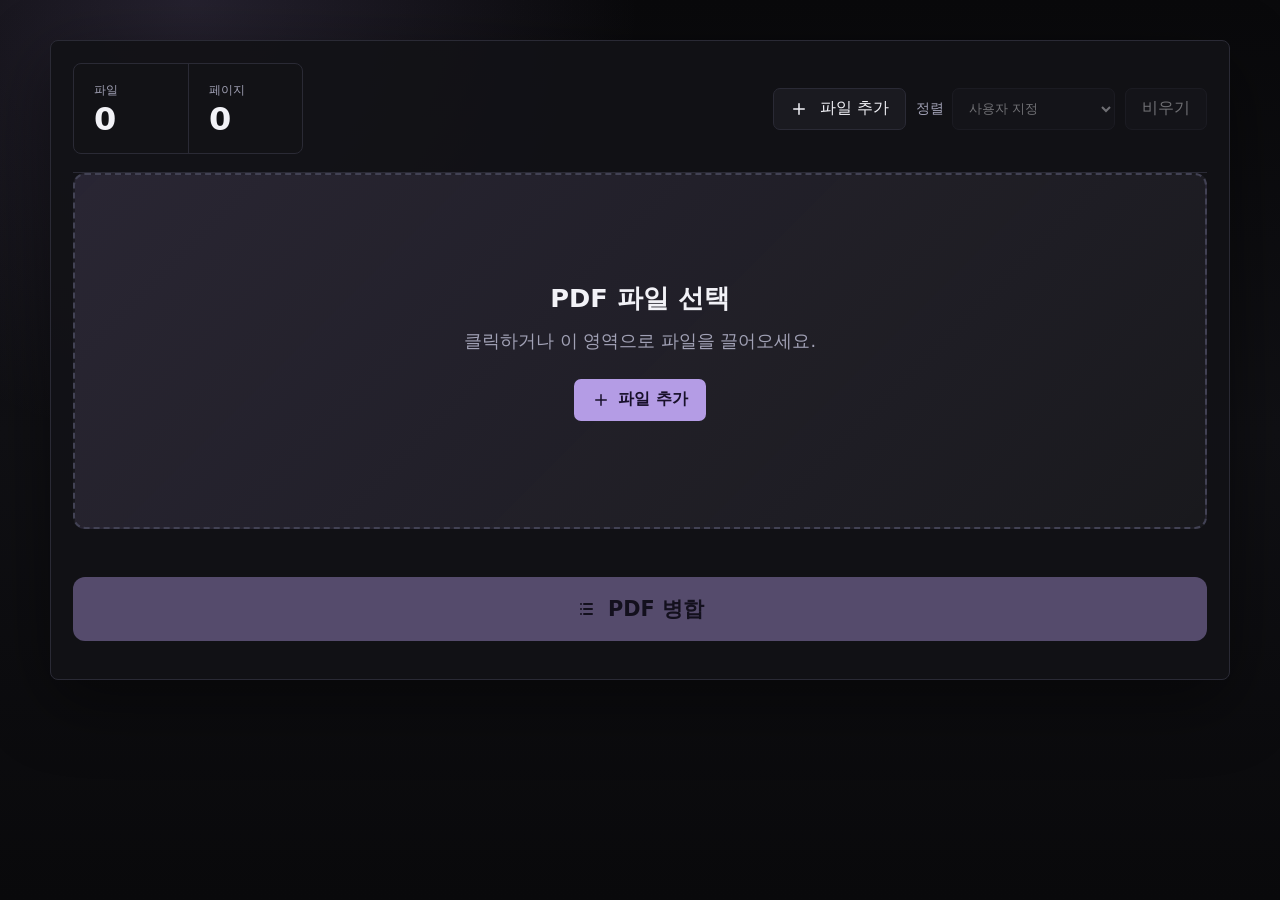
<file: index.html>
<!doctype html>
<html lang="ko">
  <head>
    <meta charset="utf-8">
    <meta http-equiv="Content-Security-Policy" content="default-src 'none'; script-src 'self'; style-src 'self'; connect-src 'none'; object-src 'none'; base-uri 'none'; form-action 'none'">
    <meta name="viewport" content="width=device-width, initial-scale=1">
    <title>PDF 병합</title>
    <link rel="stylesheet" href="styles.css">
  </head>
  <body>
    <main class="app">
      <section class="workspace">
        <section class="queue panel" id="queuePanel" aria-label="병합 예정 파일">
          <input class="file-input" id="fileInput" type="file" accept="application/pdf,.pdf" multiple>
          <div class="queue-toolbar">
            <div class="summary" aria-label="선택 상태">
              <div class="metric">
                <span>파일</span>
                <strong id="fileCount">0</strong>
              </div>
              <div class="metric">
                <span>페이지</span>
                <strong id="pageCount">0</strong>
              </div>
            </div>
            <div class="queue-controls">
              <label class="secondary-button" for="fileInput">
                <svg viewBox="0 0 24 24" aria-hidden="true" class="add-file-icon">
                  <path d="M12 5v14"></path>
                  <path d="M5 12h14"></path>
                </svg>
                파일 추가
              </label>
              <label class="sort-control" for="sortSelect">
                <span>정렬</span>
                <select id="sortSelect" disabled>
                  <option value="manual">사용자 지정</option>
                  <option value="nameAsc">파일명 오름차순</option>
                  <option value="nameDesc">파일명 내림차순</option>
                  <option value="sizeAsc">크기 작은순</option>
                  <option value="sizeDesc">크기 큰순</option>
                  <option value="pagesAsc">페이지 적은순</option>
                  <option value="pagesDesc">페이지 많은순</option>
                  <option value="addedAsc">추가순</option>
                </select>
              </label>
              <button class="secondary-button" id="clearButton" type="button" disabled>비우기</button>
            </div>
          </div>

          <ol class="file-list" id="fileList"></ol>
          <label class="drop-zone" id="emptyState" for="fileInput">
            <span class="drop-copy">
              <strong>PDF 파일 선택</strong>
              <span>클릭하거나 이 영역으로 파일을 끌어오세요.</span>
            </span>
            <span class="primary-button" aria-hidden="true">
              <svg viewBox="0 0 24 24" aria-hidden="true">
                <path d="M12 5v14"></path>
                <path d="M5 12h14"></path>
              </svg>
              파일 추가
            </span>
          </label>

          <p class="status" id="status" role="status" aria-live="polite"></p>

          <div class="actions">
            <div class="actions-left">
              <button class="primary-button" id="mergeButton" type="button" disabled>
                <svg viewBox="0 0 24 24" aria-hidden="true">
                  <path d="M8 7h8"></path>
                  <path d="M8 12h8"></path>
                  <path d="M8 17h8"></path>
                  <path d="M5 7h.01"></path>
                  <path d="M5 12h.01"></path>
                  <path d="M5 17h.01"></path>
                </svg>
                PDF 병합
              </button>
            </div>
            <div class="actions-right" id="downloadSlot"></div>
          </div>
        </section>
      </section>
    </main>

    <template id="fileRowTemplate">
      <li class="file-row" draggable="true">
        <span class="drag-handle" title="끌어서 순서 변경" aria-hidden="true">
          <svg viewBox="0 0 24 24">
            <path d="M9 5h.01"></path>
            <path d="M15 5h.01"></path>
            <path d="M9 12h.01"></path>
            <path d="M15 12h.01"></path>
            <path d="M9 19h.01"></path>
            <path d="M15 19h.01"></path>
          </svg>
        </span>
        <span class="file-main">
          <span class="file-name"></span>
          <span class="file-meta"></span>
        </span>
        <span class="row-controls">
          <button class="icon-button move-up" type="button" title="위로 이동" aria-label="위로 이동">
            <svg viewBox="0 0 24 24" aria-hidden="true">
              <path d="m18 15-6-6-6 6"></path>
            </svg>
          </button>
          <button class="icon-button move-down" type="button" title="아래로 이동" aria-label="아래로 이동">
            <svg viewBox="0 0 24 24" aria-hidden="true">
              <path d="m6 9 6 6 6-6"></path>
            </svg>
          </button>
          <button class="icon-button remove" type="button" title="삭제" aria-label="삭제">
            <svg viewBox="0 0 24 24" aria-hidden="true">
              <path d="M3 6h18"></path>
              <path d="M8 6V4h8v2"></path>
              <path d="m10 11 .5 6"></path>
              <path d="m14 11-.5 6"></path>
              <path d="M6 6l1 15h10l1-15"></path>
            </svg>
          </button>
        </span>
      </li>
    </template>

    <script src="src/pdf-merger.js"></script>
    <script src="src/app.js"></script>
  </body>
</html>
</file>
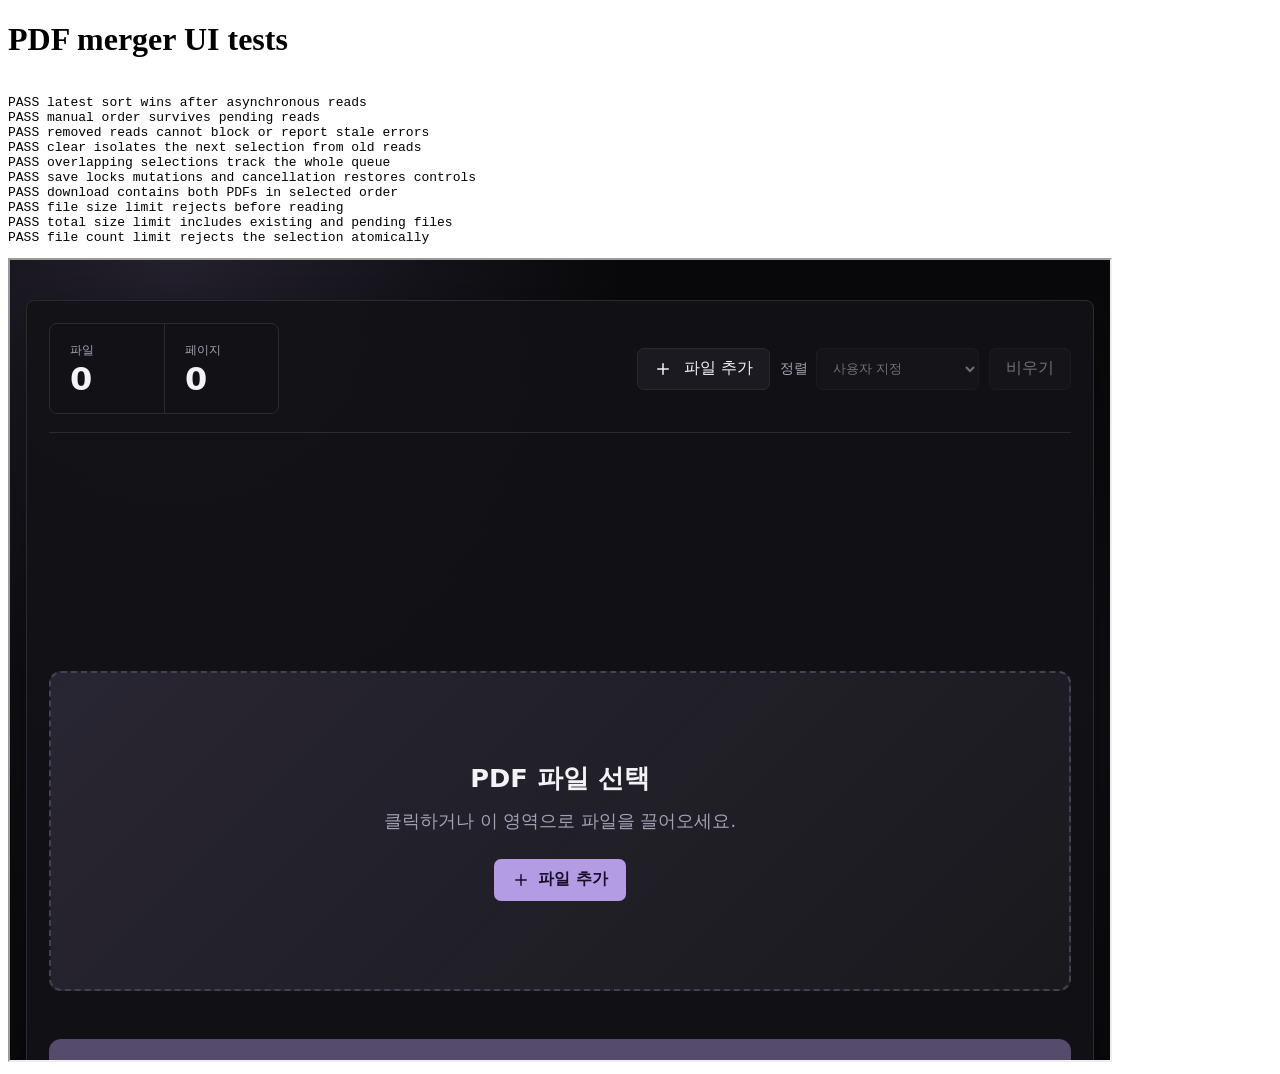
<file: tests/test-app.html>
<!doctype html>
<html lang="ko">
  <meta charset="utf-8">
  <title>PDF merger UI tests</title>
  <h1>PDF merger UI tests</h1>
  <pre id="results">Running…</pre>
  <iframe id="app" title="PDF merger under test" width="1100" height="800"></iframe>
  <script src="pdf-fixtures.js"></script>
  <script>
    (async function () {
      const results = document.getElementById("results");
      const frame = document.getElementById("app");
      const report = { passed: 0, failed: 0, errors: [] };
      let caseNumber = 0;
      const tick = () => new Promise((resolve) => setTimeout(resolve, 0));
      function assert(condition, message) {
        if (!condition) throw new Error(message);
      }
      async function openApp() {
        await new Promise((resolve) => {
          frame.onload = resolve;
          frame.src = "../index.html?test=" + (++caseNumber);
        });
        const w = frame.contentWindow;
        const d = frame.contentDocument;
        const get = (id) => d.getElementById(id);
        const names = () => Array.from(d.querySelectorAll(".file-name"), (node) => node.textContent).join(",");
        function selectFiles(filesToAdd) {
          const transfer = new w.DataTransfer();
          filesToAdd.forEach((file) => transfer.items.add(file));
          get("fileInput").files = transfer.files;
          get("fileInput").dispatchEvent(new w.Event("change"));
        }
        function select(namesToAdd) {
          selectFiles(namesToAdd.map((name) => new w.File(
            [PdfFixtures.makeSinglePagePdf(name)], name, { type: "application/pdf" }
          )));
        }
        function holdReads() {
          const pending = [];
          w.File.prototype.arrayBuffer = function () {
            return new Promise((resolve, reject) => pending.push({
              name: this.name,
              resolve: () => resolve(PdfFixtures.makeSinglePagePdf(this.name).buffer),
              reject: () => reject(new Error("test read failure"))
            }));
          };
          return pending;
        }
        function sort(value) {
          get("sortSelect").value = value;
          get("sortSelect").dispatchEvent(new w.Event("change"));
        }
        return { w, d, get, names, select, selectFiles, holdReads, sort };
      }
      async function test(name, action) {
        try {
          await action(await openApp());
          report.passed++;
          results.textContent += "\nPASS " + name;
        } catch (error) {
          report.failed++;
          report.errors.push(name + ": " + error.message);
          results.textContent += "\nFAIL " + name + ": " + error.message;
        }
      }

      results.textContent = "";
      await test("latest sort wins after asynchronous reads", async (app) => {
        assert(app.d.styleSheets.length === 1, "relative stylesheet did not load");
        const pending = app.holdReads();
        app.sort("nameAsc");
        app.select(["a.pdf", "b.pdf"]);
        app.sort("nameDesc");
        pending.forEach((file) => file.resolve());
        await tick();
        assert(app.names() === "b.pdf,a.pdf", "old sort overwrote the current sort");
        assert(!app.get("mergeButton").disabled, "ready files cannot merge");
        assert(app.get("pageCount").textContent === "2", "page count differs");
      });

      await test("manual order survives pending reads", async (app) => {
        const pending = app.holdReads();
        app.sort("nameAsc");
        app.select(["a.pdf", "b.pdf"]);
        app.d.querySelectorAll(".move-up")[1].click();
        pending[1].resolve();
        pending[0].resolve();
        await tick();
        assert(app.names() === "b.pdf,a.pdf", "manual order was overwritten");
        assert(app.get("sortSelect").value === "manual", "manual mode was lost");
      });

      await test("removed reads cannot block or report stale errors", async (app) => {
        const pending = app.holdReads();
        app.select(["removed.pdf", "kept.pdf"]);
        app.d.querySelector(".remove").click();
        pending[1].resolve();
        await tick();
        assert(!app.get("mergeButton").disabled, "removed pending read still blocks merging");
        const status = app.get("status").textContent;
        pending[0].reject();
        await tick();
        assert(app.names() === "kept.pdf", "removed file reappeared");
        assert(app.get("status").textContent === status, "removed file published an error");
      });

      await test("clear isolates the next selection from old reads", async (app) => {
        const pending = app.holdReads();
        app.select(["old.pdf"]);
        app.get("clearButton").click();
        app.select(["new.pdf"]);
        pending[1].resolve();
        await tick();
        const status = app.get("status").textContent;
        pending[0].resolve();
        await tick();
        assert(app.names() === "new.pdf", "old selection was restored");
        assert(app.get("status").textContent === status, "old read changed current status");
      });

      await test("overlapping selections track the whole queue", async (app) => {
        const pending = app.holdReads();
        app.select(["slow.pdf"]);
        app.select(["fast.pdf"]);
        pending[1].resolve();
        await tick();
        assert(app.get("mergeButton").disabled, "pending file allowed a merge");
        assert(app.get("status").textContent.includes("확인하는 중"), "queue reported ready too early");
        pending[0].reject();
        await tick();
        assert(app.get("mergeButton").disabled, "invalid file allowed a merge");
        assert(app.get("status").classList.contains("is-error"), "read error is missing");
        app.d.querySelector(".remove").click();
        assert(!app.get("mergeButton").disabled, "removing invalid file did not unblock merging");
      });

      await test("save locks mutations and cancellation restores controls", async (app) => {
        const pending = app.holdReads();
        app.select(["a.pdf", "b.pdf"]);
        pending.forEach((file) => file.resolve());
        await tick();
        let cancel;
        app.w.showSaveFilePicker = () => new Promise((resolve, reject) => { cancel = reject; });
        app.get("mergeButton").click();
        for (const id of ["fileInput", "clearButton", "sortSelect", "mergeButton"]) {
          assert(app.get(id).disabled, id + " remains enabled during save");
        }
        assert(Array.from(app.d.querySelectorAll(".remove"), (node) => node.disabled).every(Boolean), "remove buttons remain enabled");
        app.select(["ignored.pdf"]);
        assert(app.names() === "a.pdf,b.pdf", "file was added during save");
        cancel(new app.w.DOMException("Cancelled", "AbortError"));
        await tick();
        assert(!app.get("mergeButton").disabled, "merge stayed locked after cancellation");
        assert(!app.get("fileInput").disabled, "input stayed locked after cancellation");
        assert(app.get("status").textContent.includes("취소"), "cancellation was not reported");
      });

      await test("download contains both PDFs in selected order", async (app) => {
        const pending = app.holdReads();
        app.select(["first.pdf", "second.pdf"]);
        pending.forEach((file) => file.resolve());
        await tick();
        app.w.showSaveFilePicker = undefined;
        let savedBlob;
        let downloadName;
        app.w.URL.createObjectURL = (blob) => { savedBlob = blob; return "blob:test"; };
        app.w.HTMLAnchorElement.prototype.click = function () { downloadName = this.download; };
        app.get("mergeButton").click();
        assert(downloadName === "merged.pdf", "download was not started");
        const bytes = new Uint8Array(await savedBlob.arrayBuffer());
        const text = new TextDecoder("latin1").decode(bytes);
        assert(text.includes("(first.pdf 1 0 R literal)"), "first page content was lost");
        assert(text.includes("(second.pdf 1 0 R literal)"), "second page content was lost");
        assert(text.indexOf("(first.pdf") < text.indexOf("(second.pdf"), "page order changed");
        assert(app.w.PdfMerger.analyzePdfDocument(bytes).pageCount === 2, "merged page count differs");
        assert(!app.get("mergeButton").disabled, "download left UI locked");
      });

      await test("file size limit rejects before reading", async (app) => {
        const pending = app.holdReads();
        Object.defineProperty(app.w.File.prototype, "size", {
          get() { return app.w.PdfMerger.LIMITS.fileBytes + 1; }
        });
        app.select(["oversized.pdf"]);
        assert(pending.length === 0, "oversized file was read");
        assert(app.names() === "", "oversized file entered the queue");
        assert(app.get("mergeButton").disabled, "rejected selection can merge");
        assert(app.get("status").classList.contains("is-error"), "size error is missing");
      });

      await test("total size limit includes existing and pending files", async (app) => {
        const pending = app.holdReads();
        const limits = app.w.PdfMerger.LIMITS;
        Object.defineProperty(app.w.File.prototype, "size", {
          get() { return limits.fileBytes; }
        });
        const count = Math.floor(limits.totalBytes / limits.fileBytes);
        const accepted = Array.from({ length: count }, (_, index) => `part-${index}.pdf`);
        app.select(accepted);
        app.select(["overflow.pdf"]);
        assert(app.names() === accepted.join(","), "total size overflow altered the queue");
        assert(pending.length === 2, "pending file bytes were not bounded");
        assert(app.get("status").classList.contains("is-error"), "total size error is missing");
      });

      await test("file count limit rejects the selection atomically", async (app) => {
        const pending = app.holdReads();
        app.select(Array.from({ length: app.w.PdfMerger.LIMITS.files + 1 }, (_, index) => `${index}.pdf`));
        assert(pending.length === 0, "over-limit selection started reading");
        assert(app.names() === "", "over-limit selection partially entered the queue");
        assert(app.get("status").classList.contains("is-error"), "file count error is missing");
      });

      await test("overlapping selections share two read slots", async (app) => {
        const pending = app.holdReads();
        app.select(["a.pdf", "b.pdf", "c.pdf"]);
        app.select(["d.pdf", "e.pdf"]);
        assert(pending.length === 2, "overlapping selection exceeded two reads");
        pending[0].resolve();
        await tick();
        assert(pending.length === 3 && pending[2].name === "c.pdf", "read slot did not advance in order");
        pending[1].reject();
        await tick();
        assert(pending.length === 4 && pending[3].name === "d.pdf", "failed read did not release its slot");
        pending[2].resolve();
        pending[3].resolve();
        await tick();
        assert(pending.length === 5 && pending[4].name === "e.pdf", "remaining read was skipped");
        pending[4].resolve();
        await tick();
        assert(app.get("mergeButton").disabled, "failed read allowed a merge");
        app.d.querySelectorAll(".remove")[1].click();
        assert(!app.get("mergeButton").disabled, "completed queue did not become ready");
      });

      await test("clear and remove skip waiting reads without resetting active slots", async (app) => {
        const pending = app.holdReads();
        app.select(["old-a.pdf", "old-b.pdf", "old-waiting.pdf"]);
        app.get("clearButton").click();
        app.select(["new-a.pdf", "new-b.pdf", "new-waiting.pdf"]);
        app.d.querySelectorAll(".remove")[2].click();
        assert(pending.length === 2, "clear reset active read slots");
        pending[0].resolve();
        pending[1].reject();
        await tick();
        assert(pending.length === 4, "replacement reads did not start");
        assert(pending[2].name === "new-a.pdf" && pending[3].name === "new-b.pdf", "removed waiting file was read");
        pending[2].resolve();
        pending[3].resolve();
        await tick();
        assert(pending.length === 4, "deleted queue item was read later");
        assert(app.names() === "new-a.pdf,new-b.pdf", "cleared file reappeared");
        assert(!app.get("mergeButton").disabled, "stale read affected the new queue");
      });

      await test("security rejection prevents saving", async (app) => {
        const bytes = PdfFixtures.buildPdf([
          "<< /Type /Catalog /Pages 2 0 R /OpenAction << /S /JavaScript /JS (test) >> >>",
          "<< /Type /Pages /Kids [3 0 R] /Count 1 >>",
          "<< /Type /Page /Parent 2 0 R /MediaBox [0 0 200 200] >>"
        ]);
        let saveAttempts = 0;
        app.w.showSaveFilePicker = async () => { saveAttempts++; throw new Error("unexpected save"); };
        app.w.URL.createObjectURL = () => { saveAttempts++; return "blob:unexpected"; };
        app.selectFiles([new app.w.File([bytes], "active-content.pdf", { type: "application/pdf" })]);
        for (let index = 0; index < 200 && !app.d.querySelector(".file-error"); index++) await tick();
        assert(app.d.querySelector(".file-error"), "active PDF was accepted");
        assert(app.get("mergeButton").disabled, "security-rejected PDF can merge");
        app.get("mergeButton").click();
        assert(saveAttempts === 0, "security-rejected PDF reached saving");
      });

      await test("save errors restore controls and report failure", async (app) => {
        const pending = app.holdReads();
        app.select(["valid.pdf"]);
        pending[0].resolve();
        await tick();
        app.w.showSaveFilePicker = async () => ({
          createWritable: async () => ({
            write: async () => { throw new Error("synthetic disk failure"); },
            close: async () => {}
          })
        });
        app.get("mergeButton").click();
        await tick();
        assert(app.get("status").textContent === "synthetic disk failure", "save failure was hidden");
        assert(app.get("status").classList.contains("is-error"), "save failure is not marked");
        assert(!app.get("mergeButton").disabled && !app.get("fileInput").disabled, "save failure left controls locked");
      });

      await test("CSP blocks page connections and inline scripts", async (app) => {
        assert(app.d.querySelectorAll("[style]").length === 0, "inline style remains");
        const violations = [];
        app.d.addEventListener("securitypolicyviolation", (event) => {
          violations.push(event.effectiveDirective);
        });
        let rejected = false;
        try {
          await app.w.fetch("../index.html");
        } catch (error) {
          rejected = true;
        }
        assert(rejected, "CSP allowed a page connection");
        for (let index = 0; index < 20 && !violations.includes("connect-src"); index++) await tick();
        assert(violations.includes("connect-src"), "connection failed without a CSP violation");
        const script = app.d.createElement("script");
        script.textContent = "window.inlineSecurityTestExecuted = true;";
        app.d.body.append(script);
        assert(!app.w.inlineSecurityTestExecuted, "CSP allowed an inline script");
        for (let index = 0; index < 20 && !violations.some((directive) => directive.startsWith("script-src")); index++) await tick();
        assert(violations.some((directive) => directive.startsWith("script-src")), "inline script did not trigger CSP");
      });

      document.title = report.failed ? "FAIL: PDF merger UI tests" : "PASS: PDF merger UI tests";
      results.textContent += `\n${report.passed} passed, ${report.failed} failed`;
      window.testResults = report;
    })();
  </script>
</html>
</file>
<file: styles.css>
:root {
  color-scheme: dark;
  --bg: #09090b;
  --surface: #121216;
  --surface-elevated: #1a1a20;
  --surface-soft: #23232c;
  --ink: #f2f2f7;
  --muted: #a1a1b5;
  --line: #2a2a35;
  --line-strong: #424254;
  --accent: #b49ce5;
  --accent-strong: #c8b4f4;
  --accent-ink: #18102a;
  --danger: #ff7a85;
  --warning: #f4c062;
  --shadow: 0 22px 70px rgba(0, 0, 0, 0.45);
}

* {
  box-sizing: border-box;
}

[hidden] {
  display: none !important;
}

body {
  margin: 0;
  min-height: 100svh;
  background:
    radial-gradient(circle at 15% 0%, rgba(180, 156, 229, 0.16), transparent 28rem),
    linear-gradient(180deg, #09090b, #101014 48%, #09090b),
    var(--bg);
  color: var(--ink);
  font-family:
    Inter, ui-sans-serif, system-ui, -apple-system, BlinkMacSystemFont, "Segoe UI",
    sans-serif;
  letter-spacing: 0;
}

button,
input {
  font: inherit;
}

button {
  border: 0;
}

.app {
  width: min(1180px, calc(100% - 32px));
  margin: 0 auto;
  padding: 40px 0;
}

.summary {
  display: grid;
  grid-template-columns: repeat(2, minmax(112px, 1fr));
  min-width: 230px;
  overflow: hidden;
  border: 1px solid var(--line);
  border-radius: 8px;
  background: var(--surface);
}

.metric {
  padding: 18px 20px;
}

.metric + .metric {
  border-left: 1px solid var(--line);
}

.metric span {
  display: block;
  color: var(--muted);
  font-size: 0.78rem;
}

.metric strong {
  display: block;
  margin-top: 4px;
  font-size: 2rem;
  line-height: 1;
}

.workspace {
  display: flex;
  flex-direction: column;
  gap: 32px;
  align-items: stretch;
}

.panel {
  border: 1px solid var(--line);
  border-radius: 8px;
  background: rgba(18, 18, 22, 0.92);
  box-shadow: var(--shadow);
}

.drop-zone {
  position: relative;
  display: grid;
  gap: 24px;
  min-height: 320px;
  flex-grow: 1;
  padding: 40px;
  align-content: center;
  justify-items: center;
  text-align: center;
  border: 2px dashed var(--line-strong);
  border-radius: 12px;
  background:
    linear-gradient(135deg, rgba(180, 156, 229, 0.14), rgba(255, 255, 255, 0.03)),
    var(--surface);
  transition:
    border-color 160ms ease,
    background 160ms ease,
    transform 160ms ease;
  cursor: pointer;
}

.drop-zone.is-over {
  border-color: var(--accent);
  background:
    linear-gradient(135deg, rgba(180, 156, 229, 0.22), rgba(255, 255, 255, 0.06)),
    var(--surface);
  transform: translateY(-2px);
}

.drop-copy {
  display: grid;
  gap: 12px;
}

.drop-copy strong {
  font-size: 1.6rem;
}

.drop-copy span {
  color: var(--muted);
  font-size: 1.1rem;
  line-height: 1.5;
}

.file-input {
  position: absolute;
  inline-size: 1px;
  block-size: 1px;
  overflow: hidden;
  clip: rect(0 0 0 0);
  white-space: nowrap;
}

.primary-button,
.secondary-button,
.icon-button,
.download-link {
  display: inline-flex;
  align-items: center;
  justify-content: center;
  gap: 8px;
  min-height: 42px;
  border-radius: 7px;
  cursor: pointer;
  text-decoration: none;
  transition:
    transform 140ms ease,
    background 140ms ease,
    color 140ms ease,
    border-color 140ms ease,
    opacity 140ms ease;
}

.primary-button,
.download-link {
  padding: 0 18px;
  background: var(--accent);
  color: var(--accent-ink);
  font-weight: 700;
}

.primary-button:hover:not(:disabled),
.download-link:hover {
  background: var(--accent-strong);
  transform: translateY(-1px);
}

.secondary-button {
  padding: 0 16px;
  border: 1px solid var(--line);
  background: var(--surface-elevated);
  color: var(--ink);
}

.add-file-icon {
  margin-right: 4px;
}

.secondary-button:hover:not(:disabled) {
  border-color: var(--line-strong);
  transform: translateY(-1px);
}

.icon-button {
  inline-size: 38px;
  min-width: 38px;
  padding: 0;
  border: 1px solid transparent;
  background: transparent;
  color: var(--muted);
}

.icon-button:hover:not(:disabled) {
  border-color: var(--line);
  background: var(--surface-soft);
  color: var(--ink);
}

button:disabled {
  cursor: not-allowed;
  opacity: 0.42;
}

#mergeButton {
  width: 100%;
  font-size: 1.3rem;
  padding: 0 32px;
  min-height: 64px;
  border-radius: 12px;
}

#mergeButton svg {
  inline-size: 24px;
  block-size: 24px;
}

.queue {
  position: relative;
  display: flex;
  flex-direction: column;
  min-height: 640px;
  padding: 22px;
  transition: border-color 160ms ease, box-shadow 160ms ease;
}

.queue::after {
  content: "+";
  position: absolute;
  inset: 0;
  display: flex;
  align-items: center;
  justify-content: center;
  font-size: 10rem;
  font-weight: 300;
  color: rgba(180, 156, 229, 0.4);
  background: rgba(9, 9, 11, 0.6);
  backdrop-filter: blur(8px);
  -webkit-backdrop-filter: blur(8px);
  border-radius: inherit;
  opacity: 0;
  pointer-events: none;
  transition: opacity 200ms ease;
  z-index: 50;
}

.queue.is-over {
  border-color: var(--accent);
  box-shadow: 0 0 0 2px var(--accent);
}

.queue.is-over::after {
  opacity: 1;
}

.queue-toolbar {
  display: flex;
  align-items: center;
  justify-content: space-between;
  gap: 16px;
}

.queue-toolbar {
  padding-bottom: 18px;
  border-bottom: 1px solid var(--line);
}

.queue-controls {
  display: flex;
  flex-wrap: wrap;
  gap: 10px;
  justify-content: flex-end;
}

.sort-control {
  display: inline-flex;
  align-items: center;
  gap: 8px;
  color: var(--muted);
  font-size: 0.9rem;
}

.sort-control select {
  min-height: 42px;
  max-width: 220px;
  padding: 0 34px 0 12px;
  border: 1px solid var(--line);
  border-radius: 7px;
  background: var(--surface-elevated);
  color: var(--ink);
  cursor: pointer;
}

.sort-control select:disabled {
  cursor: not-allowed;
  opacity: 0.42;
}

.actions {
  margin-top: 24px;
  display: flex;
  flex-direction: column;
  align-items: stretch;
  gap: 16px;
}

.actions-left,
.actions-right {
  display: flex;
  flex-direction: column;
  align-items: stretch;
  gap: 12px;
}

.status {
  min-height: 24px;
  margin: auto 0 0;
  padding-top: 16px;
  color: var(--muted);
  font-size: 0.92rem;
  line-height: 1.45;
}

.status.is-error {
  color: var(--danger);
}

.status.is-warning {
  color: var(--warning);
}

.file-list {
  display: grid;
  align-content: start;
  gap: 10px;
  min-height: 220px;
  margin: 18px 0 0;
  padding: 0;
  list-style: none;
}

.empty {
  display: grid;
  min-height: 220px;
  place-items: center;
  border: 1px dashed var(--line);
  border-radius: 8px;
  color: var(--muted);
  text-align: center;
}

.file-row {
  display: grid;
  grid-template-columns: 34px minmax(0, 1fr) auto;
  gap: 12px;
  align-items: center;
  min-height: 72px;
  padding: 12px;
  border: 1px solid var(--line);
  border-radius: 8px;
  background: var(--surface);
  transition:
    border-color 140ms ease,
    box-shadow 140ms ease,
    transform 140ms ease,
    opacity 140ms ease;
}

.file-row:hover {
  border-color: var(--line-strong);
  box-shadow: 0 12px 32px rgba(0, 0, 0, 0.22);
}

.file-row.is-dragging {
  opacity: 0.48;
}

.file-row.is-drop-target {
  border-color: var(--accent);
  transform: translateY(-1px);
}

.drag-handle {
  display: grid;
  inline-size: 34px;
  block-size: 42px;
  place-items: center;
  color: var(--muted);
  cursor: grab;
}

.file-main {
  min-width: 0;
}

.file-name {
  overflow: hidden;
  font-weight: 700;
  text-overflow: ellipsis;
  white-space: nowrap;
}

.file-meta {
  display: flex;
  flex-wrap: wrap;
  gap: 8px;
  margin-top: 5px;
  color: var(--muted);
  font-size: 0.84rem;
}

.file-error {
  color: var(--danger);
}

.row-controls {
  display: flex;
  gap: 4px;
}

svg {
  inline-size: 18px;
  block-size: 18px;
  stroke: currentColor;
  stroke-width: 2;
  stroke-linecap: round;
  stroke-linejoin: round;
  fill: none;
}

@media (max-width: 860px) {
  .app {
    width: min(100% - 24px, 720px);
    padding: 22px 0;
  }

  .summary {
    min-width: 0;
  }

  .drop-zone {
    min-height: 280px;
  }
}

@media (max-width: 560px) {
  .app {
    width: calc(100% - 18px);
  }

  .queue,
  .drop-zone {
    padding: 18px;
  }

  .queue-toolbar,
  .actions {
    align-items: stretch;
    flex-direction: column;
  }

  .queue-controls,
  .actions-left,
  .actions-right,
  .primary-button,
  .secondary-button,
  .download-link,
  .sort-control select {
    width: 100%;
  }

  .sort-control {
    align-items: stretch;
    flex-direction: column;
    gap: 6px;
  }

  .file-row {
    grid-template-columns: 28px minmax(0, 1fr);
  }

  .row-controls {
    grid-column: 1 / -1;
    justify-content: flex-end;
  }
}
</file>
